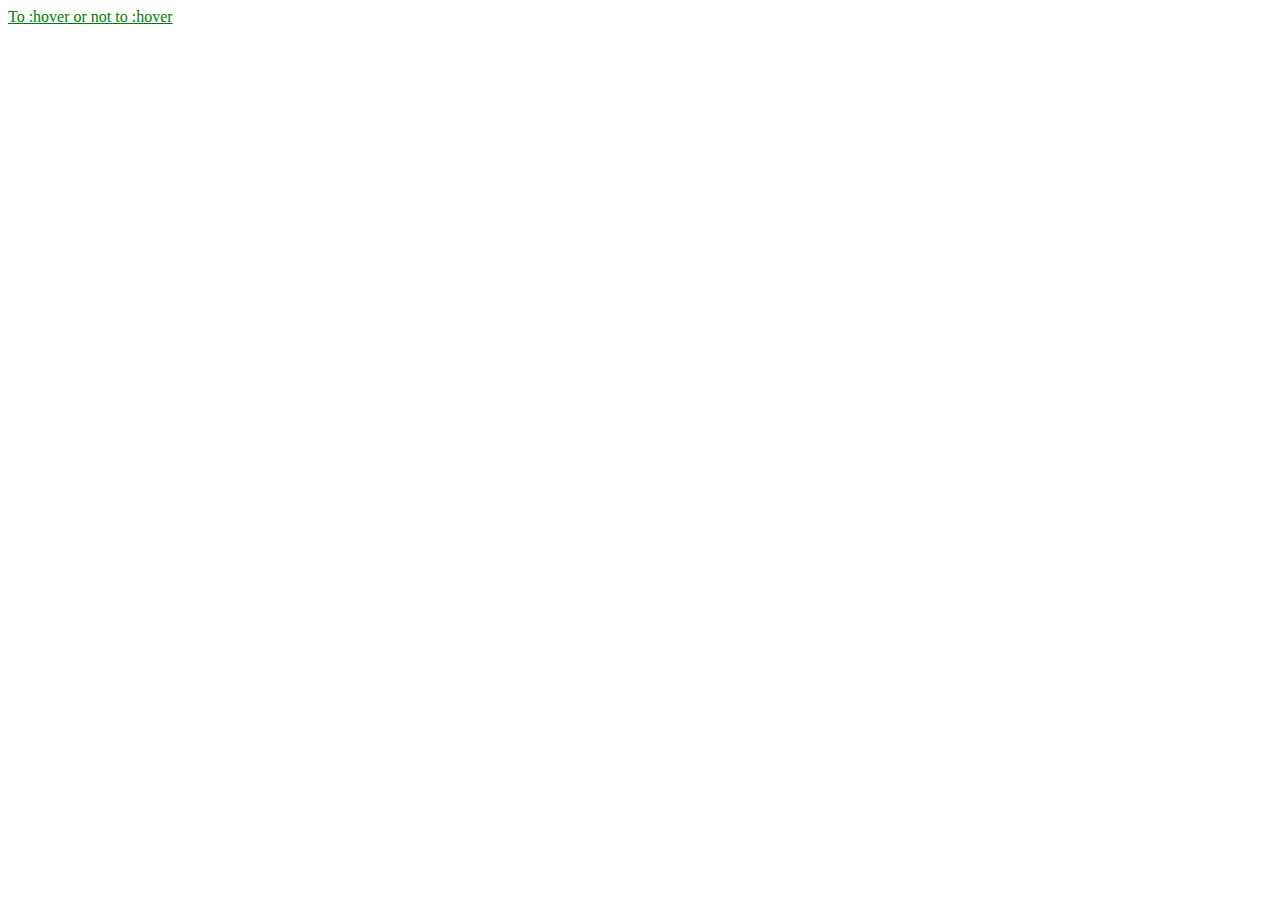
<file: HoverState/index.html>
<!doctype html>

<html>
<head>
  <title>Hover State</title>
  <meta name="viewport" content="width=device-width" />

  <style>
    a {
      color: green;
      display: block;
    }
    a:hover {
      color: red;
      display: block;
    }
    
    @media (max-width: 500px) {
/*      a:hover {
        color: green;
      }
*/    }
  </style>
</head>

<body>
  <a href="http://developer.mozilla.org" title="To hover or not to hover">To :hover or not to :hover</a>
</body>
</html>
</file>
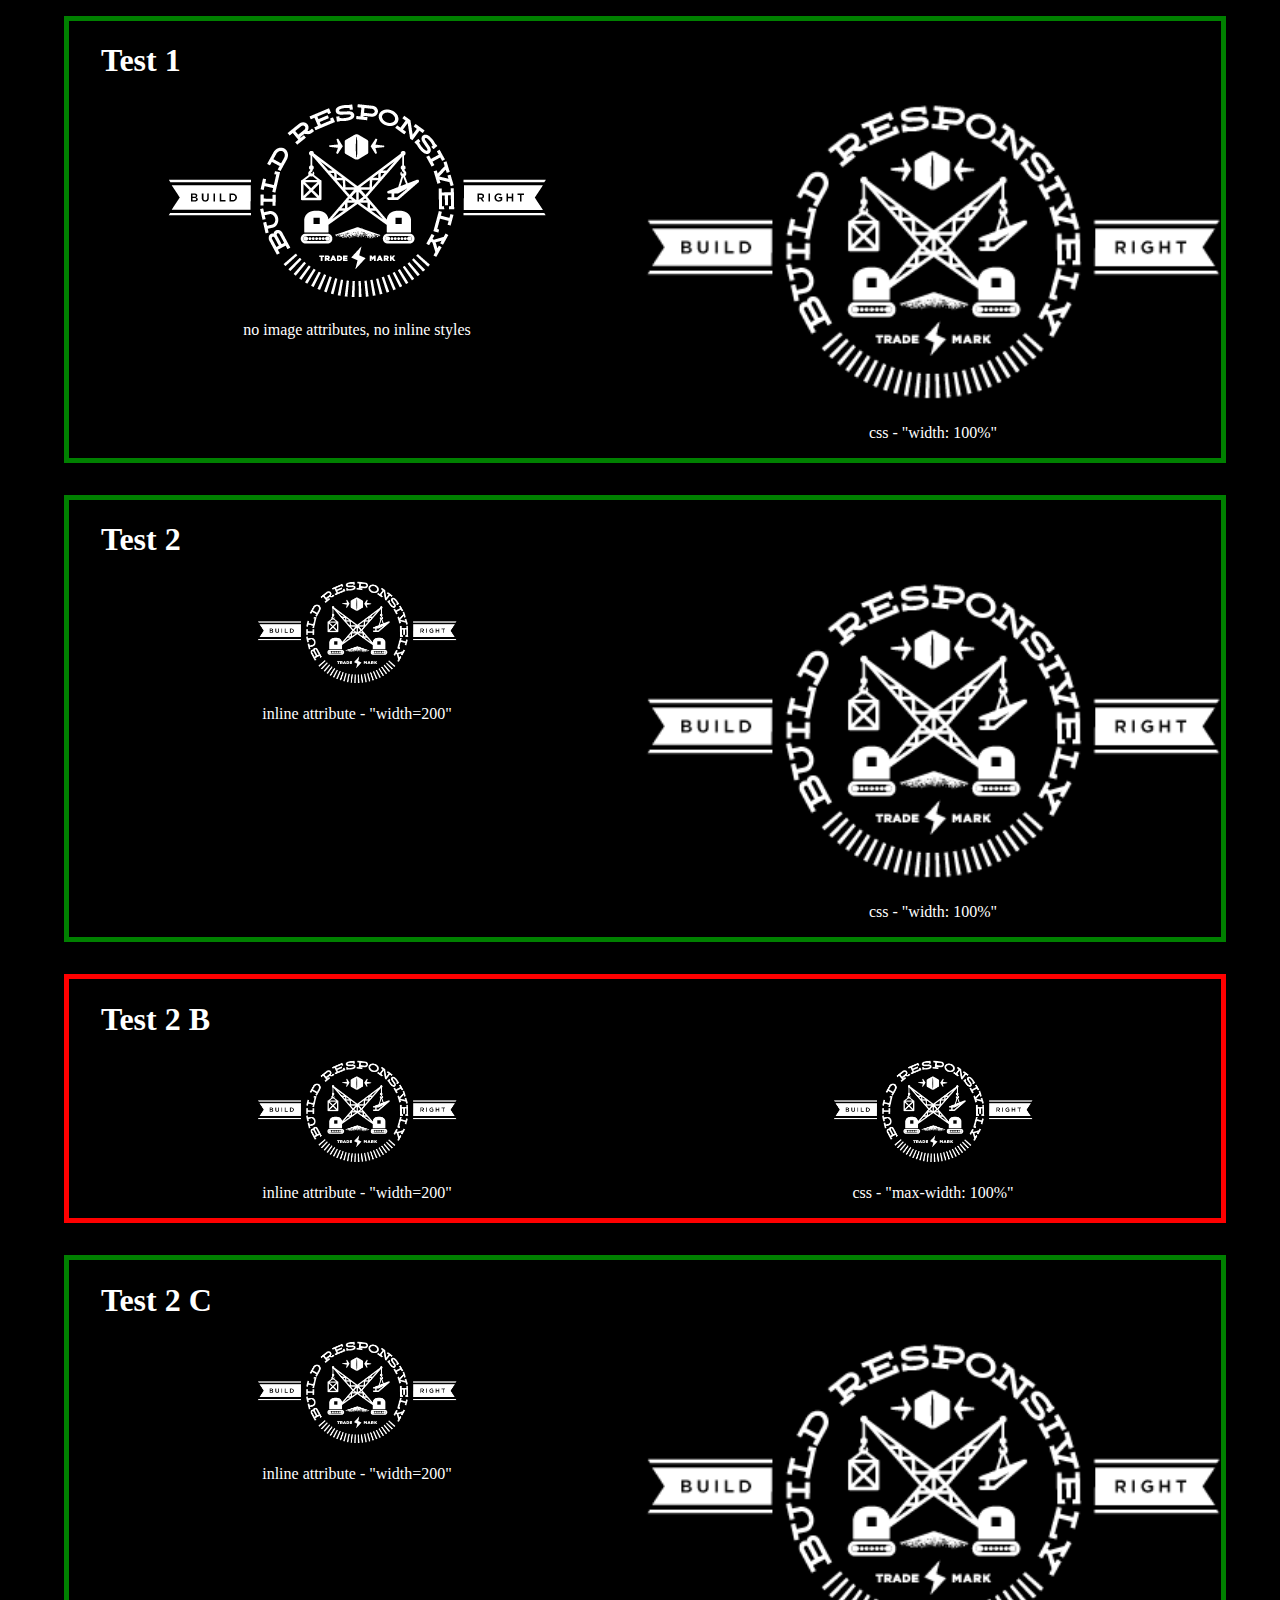
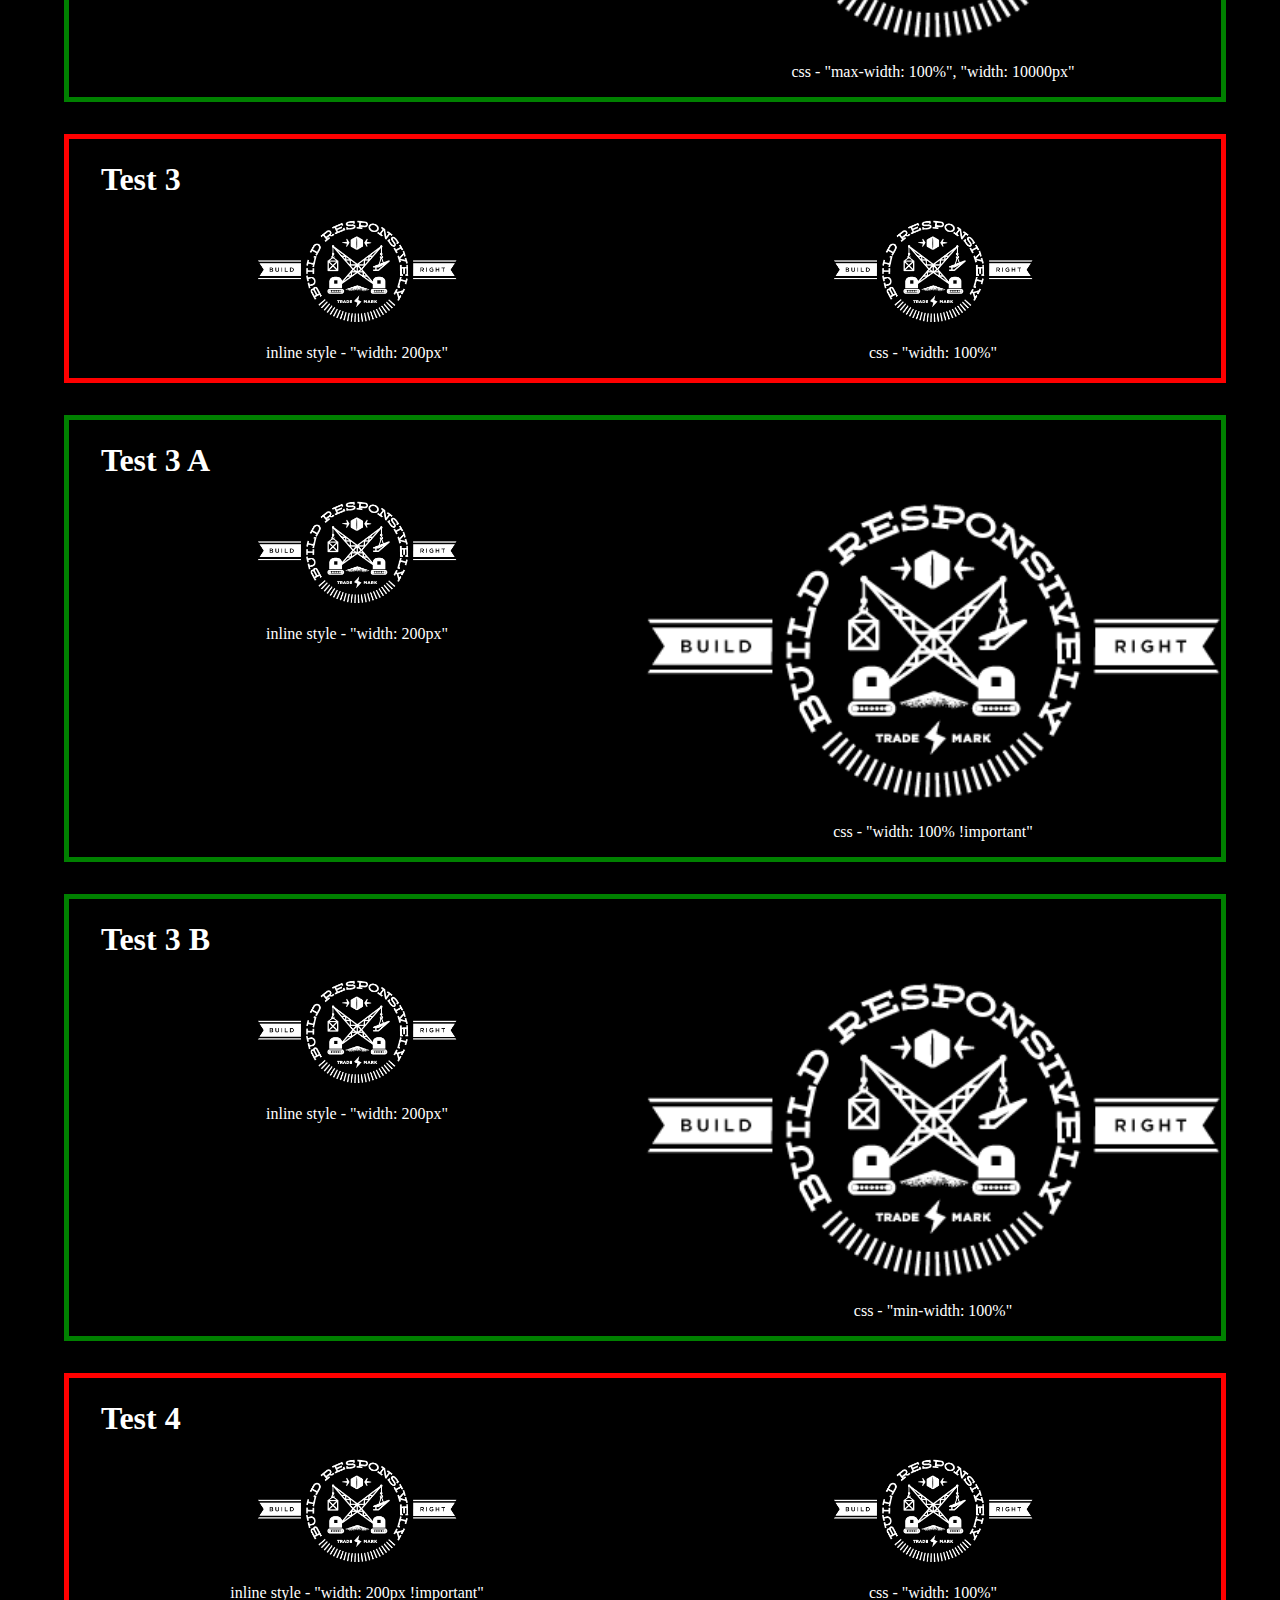
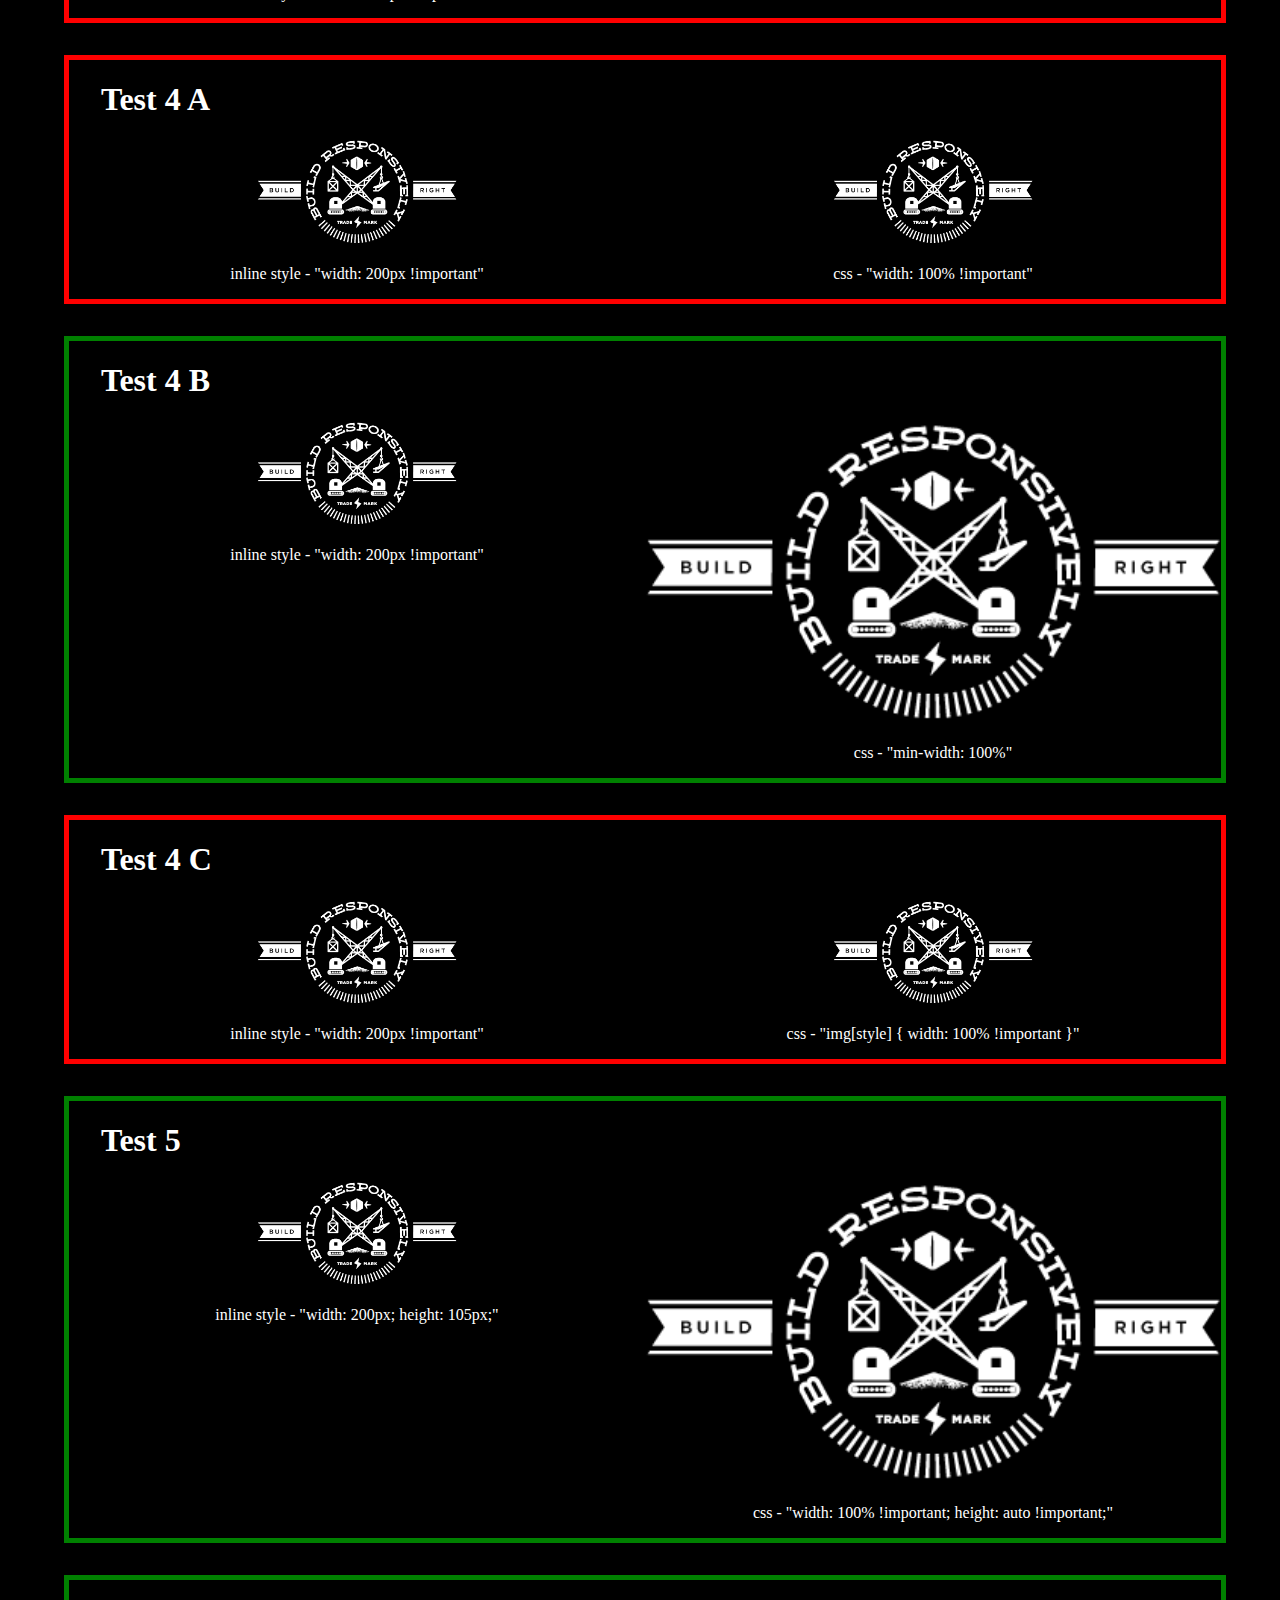
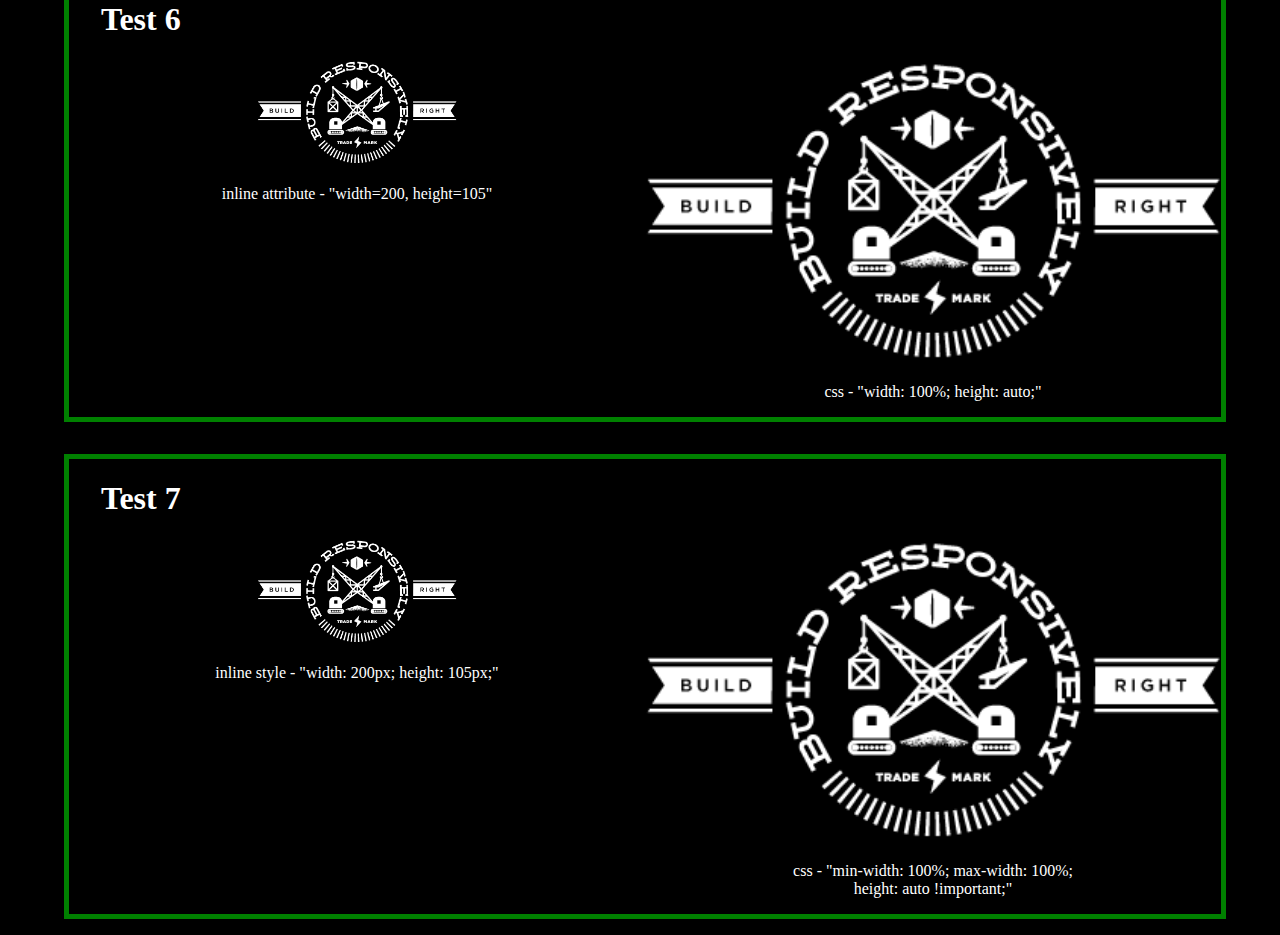
<file: Images/index.html>
<!doctype html>

<html>
<head>
  <title>Retrofitting Inline Image Styles, by Ben Callahan</title>
  <link rel="stylesheet" href="css/images.css">
</head>

<body>

<div class="test test-1">
  <h1>Test 1</h1>
  <div class="half">
    <img src="images/br-logo.png" alt="Build Responsively Logo">
    <p>no image attributes, no inline styles</p>
  </div>

  <div class="half fixit">
    <img src="images/br-logo.png" alt="Build Responsively Logo">
    <p>css - "width: 100%"</p>
  </div>
</div>


<div class="test test-2">
  <h1>Test 2</h1>
  <div class="half">
    <img src="images/br-logo.png" alt="Build Responsively Logo" width="200">
    <p>inline attribute - "width=200"</p>
  </div>

  <div class="half fixit">
    <img src="images/br-logo.png" alt="Build Responsively Logo" width="200">
    <p>css - "width: 100%"</p>
  </div>
</div>


<div class="test test-2-b">
  <h1>Test 2 B</h1>
  <div class="half">
    <img src="images/br-logo.png" alt="Build Responsively Logo" width="200">
    <p>inline attribute - "width=200"</p>
  </div>

  <div class="half fixit">
    <img src="images/br-logo.png" alt="Build Responsively Logo" width="200">
    <p>css - "max-width: 100%"</p>
  </div>
</div>


<div class="test test-2-c">
  <h1>Test 2 C</h1>
  <div class="half">
    <img src="images/br-logo.png" alt="Build Responsively Logo" width="200">
    <p>inline attribute - "width=200"</p>
  </div>

  <div class="half fixit">
    <img src="images/br-logo.png" alt="Build Responsively Logo" width="200">
    <p>css - "max-width: 100%", "width: 10000px"</p>
  </div>
</div>


<div class="test test-3">
  <h1>Test 3</h1>
  <div class="half">
    <img src="images/br-logo.png" alt="Build Responsively Logo" style="width: 200px">
    <p>inline style - "width: 200px"</p>
  </div>

  <div class="half fixit">
    <img src="images/br-logo.png" alt="Build Responsively Logo" style="width: 200px">
    <p>css - "width: 100%"</p>
  </div>
</div>


<div class="test test-3-a">
  <h1>Test 3 A</h1>
  <div class="half">
    <img src="images/br-logo.png" alt="Build Responsively Logo" style="width: 200px">
    <p>inline style - "width: 200px"</p>
  </div>

  <div class="half fixit">
    <img src="images/br-logo.png" alt="Build Responsively Logo" style="width: 200px">
    <p>css - "width: 100% !important"</p>
  </div>
</div>


<div class="test test-3-b">
  <h1>Test 3 B</h1>
  <div class="half">
    <img src="images/br-logo.png" alt="Build Responsively Logo" style="width: 200px">
    <p>inline style - "width: 200px"</p>
  </div>

  <div class="half fixit">
    <img src="images/br-logo.png" alt="Build Responsively Logo" style="width: 200px">
    <p>css - "min-width: 100%"</p>
  </div>
</div>


<div class="test test-4">
  <h1>Test 4</h1>
  <div class="half">
    <img src="images/br-logo.png" alt="Build Responsively Logo" style="width: 200px !important">
    <p>inline style - "width: 200px !important"</p>
  </div>

  <div class="half fixit">
    <img src="images/br-logo.png" alt="Build Responsively Logo" style="width: 200px !important">
    <p>css - "width: 100%"</p>
  </div>
</div>


<div class="test test-4-a">
  <h1>Test 4 A</h1>
  <div class="half">
    <img src="images/br-logo.png" alt="Build Responsively Logo" style="width: 200px !important">
    <p>inline style - "width: 200px !important"</p>
  </div>

  <div class="half fixit">
    <img src="images/br-logo.png" alt="Build Responsively Logo" style="width: 200px !important">
    <p>css - "width: 100% !important"</p>
  </div>
</div>


<div class="test test-4-b">
  <h1>Test 4 B</h1>
  <div class="half">
    <img src="images/br-logo.png" alt="Build Responsively Logo" style="width: 200px !important">
    <p>inline style - "width: 200px !important"</p>
  </div>

  <div class="half fixit">
    <img src="images/br-logo.png" alt="Build Responsively Logo" style="width: 200px !important">
    <p>css - "min-width: 100%"</p>
  </div>
</div>


<div class="test test-4-c">
  <h1>Test 4 C</h1>
  <div class="half">
    <img src="images/br-logo.png" alt="Build Responsively Logo" style="width: 200px !important">
    <p>inline style - "width: 200px !important"</p>
  </div>

  <div class="half fixit">
    <img src="images/br-logo.png" alt="Build Responsively Logo" style="width: 200px !important">
    <p>css - "img[style] { width: 100% !important }"</p>
  </div>
</div>


<div class="test test-5">
  <h1>Test 5</h1>
  <div class="half">
    <img src="images/br-logo.png" alt="Build Responsively Logo" style="width: 200px; height: 105px;">
    <p>inline style - "width: 200px; height: 105px;"</p>
  </div>

  <div class="half fixit">
    <img src="images/br-logo.png" alt="Build Responsively Logo" style="width: 200px; height: 105px;">
    <p>css - "width: 100% !important; height: auto !important;"</p>
  </div>
</div>


<div class="test test-6">
  <h1>Test 6</h1>
  <div class="half">
    <img src="images/br-logo.png" alt="Build Responsively Logo" width="200" height="105">
    <p>inline attribute - "width=200, height=105"</p>
  </div>

  <div class="half fixit">
    <img src="images/br-logo.png" alt="Build Responsively Logo" width="200" height="105">
    <p>css - "width: 100%; height: auto;"</p>
  </div>
</div>


<div class="test test-7">
  <h1>Test 7</h1>
  <div class="half">
    <img src="images/br-logo.png" alt="Build Responsively Logo" style="width: 200px; height: 105px;">
    <p>inline style - "width: 200px; height: 105px;"</p>
  </div>

  <div class="half fixit">
    <img src="images/br-logo.png" alt="Build Responsively Logo" style="width: 200px; height: 105px;">
    <p>css - "min-width: 100%; max-width: 100%;<br>height: auto !important;"</p>
  </div>
</div>


</body>
</html>
</file>
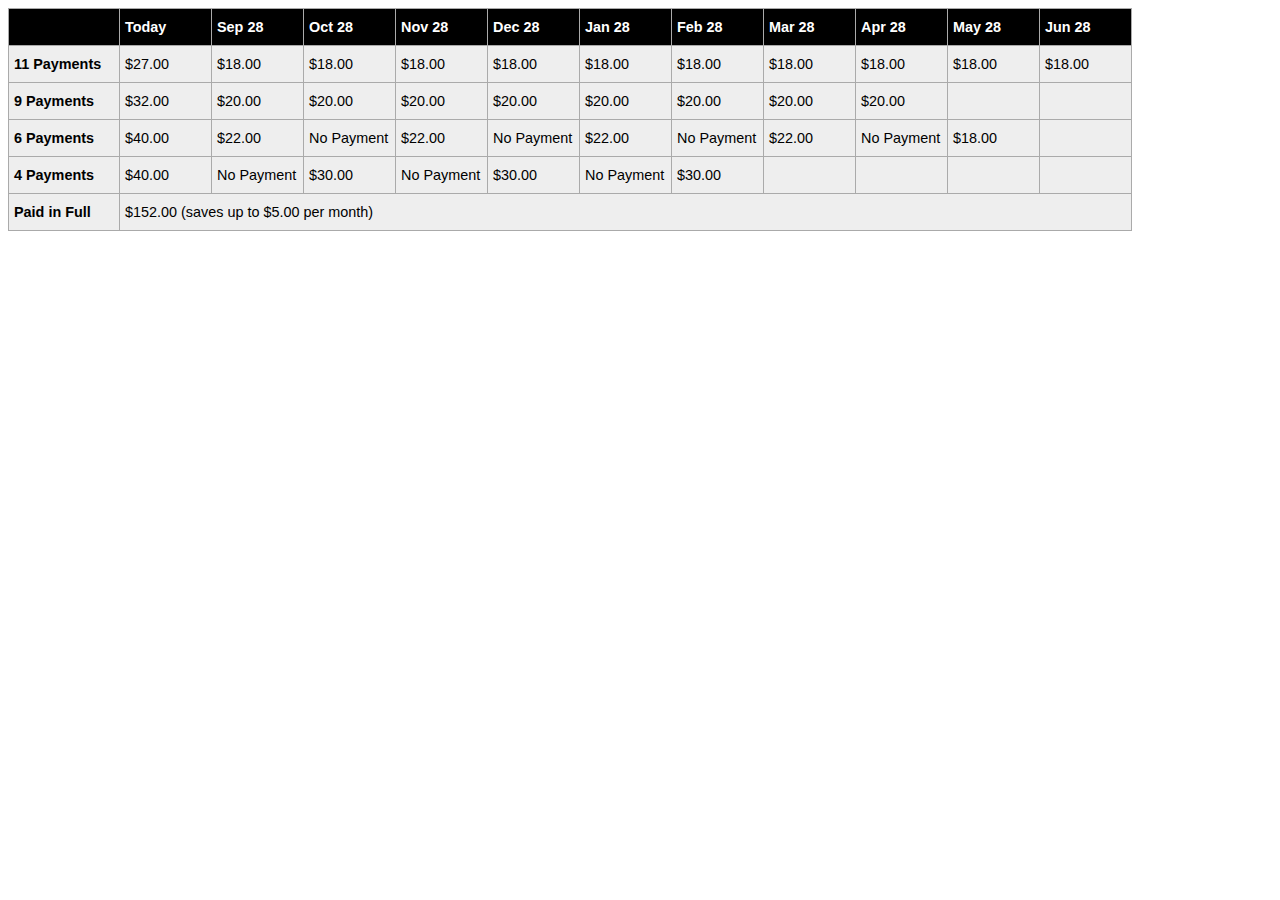
<file: Tables/index.html>
<!doctype html>

<html>
<head>
  <title>Retrofitting Tables Example, by Ben Callahan</title>
  <link rel="stylesheet" href="css/original.css">
  
  <link rel="stylesheet" href="css/tables.css" media="(max-width: 600px)">
</head>

<body>
  <table border="0" bgcolor="#eee">
    <thead bgcolor="black" style="color: #fff">
      <tr>
        <th width="100"></th>
        <th width="81">Today</th>
        <th width="81">Sep 28</th>
        <th width="81">Oct 28</th>
        <th width="81">Nov 28</th>
        <th width="81">Dec 28</th>
        <th width="81">Jan 28</th>
        <th width="81">Feb 28</th>
        <th width="81">Mar 28</th>
        <th width="81">Apr 28</th>
        <th width="81">May 28</th>
        <th width="81">Jun 28</th>
      </tr>
    </thead>
    <tr>
      <th width="100">11 Payments</th>
      <td width="81">$27.00</td>
      <td width="81">$18.00</td>
      <td width="81">$18.00</td>
      <td width="81">$18.00</td>
      <td width="81">$18.00</td>
      <td width="81">$18.00</td>
      <td width="81">$18.00</td>
      <td width="81">$18.00</td>
      <td width="81">$18.00</td>
      <td width="81">$18.00</td>
      <td width="81">$18.00</td>
    </tr>

    <tr>
      <th width="100">9 Payments</th>
      <td>$32.00</td>
      <td>$20.00</td>
      <td>$20.00</td>
      <td>$20.00</td>
      <td>$20.00</td>
      <td>$20.00</td>
      <td>$20.00</td>
      <td>$20.00</td>
      <td>$20.00</td>
      <td></td>
      <td></td>
    </tr>

    <tr>
      <th width="100">6 Payments</th>
      <td>$40.00</td>
      <td>$22.00</td>
      <td>No Payment</td>
      <td>$22.00</td>
      <td>No Payment</td>
      <td>$22.00</td>
      <td>No Payment</td>
      <td>$22.00</td>
      <td>No Payment</td>
      <td>$18.00</td>
      <td></td>
    </tr>

    <tr>
      <th width="100">4 Payments</th>
      <td>$40.00</td>
      <td>No Payment</td>
      <td>$30.00</td>
      <td>No Payment</td>
      <td>$30.00</td>
      <td>No Payment</td>
      <td>$30.00</td>
      <td></td>
      <td></td>
      <td></td>
      <td></td>
    </tr>

    <tr>
      <th width="100">Paid in Full</th>
      <td colspan="11">$152.00 (saves up to $5.00 per month)</td>
    </tr>
  </table>
</body>
</html>
</file>
<file: Images/css/images.css>
body {
  background-color: #000;
  color: #fff;
  width: 100%;
  margin: 0 auto;
}

div.half {
  width: 50%;
  float: left;
}

.test {
  float: left;
  width: 90%;
  margin: 1em 5%;
  text-align: center;
  border: 5px solid red;
}
h1 {
  text-align: left;
  padding-left: 1em;
}



.test-1 .fixit img,
.test-2 .fixit img,
.test-3 .fixit img,
.test-4 .fixit img {
  width: 100%;
}

.test-2-b .fixit img {
  max-width: 100%;
}

.test-2-c .fixit img {
  max-width: 100%;
  width: 10000px;
}

.test-3-a .fixit img,
.test-4-a .fixit img,
.test-4-c .fixit img[style] {
  width: 100% !important;
}

.test-3-b .fixit img,
.test-4-b .fixit img {
  min-width: 100%;
}

.test-5 .fixit img {
  width: 100% !important;
  height: auto !important;
}

.test-6 .fixit img {
  width: 100%;
  height: auto;
}

.test-7 .fixit img {
  min-width: 100%;
  max-width: 100%;
  height: auto !important;
}

.test-1,
.test-2,
.test-2-c,
.test-3-a,
.test-3-b,
.test-4-b,
.test-5,
.test-6,
.test-7 {
  border-color: green;
}
</file>
<file: Tables/css/original.css>
table {
  font-size: .9em;
  font-family: Arial, sans-serif;
  border-collapse: collapse;
}
td, th {
  text-align: left;
  padding: 10px 5px;
  border: 1px solid #aaa;
}
</file>
<file: Tables/css/tables.css>
body { background-color: red; }

/* make browsers include padding and border inside the width */
/* http://paulirish.com/2012/box-sizing-border-box-ftw/ */
/* http://html5please.com/#box-sizing */
/** {
  -moz-box-sizing: border-box;
  -webkit-box-sizing: border-box;
  box-sizing: border-box;
}
*/

/* basic table styles and positioning */
/*table {
  width: 100%;
  float: left;
  border: 1px solid #aaa;
}
*/

/* table cells get "display: block" and "float: left" */
/*th, td {
  display: block;
  float: left;
  text-align: center;
  border: 0;
  border-bottom: 1px solid #aaa;
}
*/

/* the far left column will be full-width and called out */
/*th {
  width: 100%;
  background-color: #000;
  color: #fff;
}
*/

/* each inner table cell will fit four-across (25%) */
/*td {
  width: 25%;
  min-height: 3em;
  border-right: 1px solid #aaa;
}
*/

/* hide the header row */
/*thead {
  display: none;
}
*/

/* because the header row is dynamic and we need to see it for each row,
   we're going to use generated content to fake it */
/*td:before {
  display: block;
  font-weight: bold;
  margin-bottom: .25em;
}
*/

/* the second column (or the first inner table cell) is the first payment */
/*td:nth-child(2):before {
  content: "Today";
}
*/

/* each additional inner cell is for the following month's payment */
/*td:nth-child(3):before {
  content: "Month 2";
}
td:nth-child(4):before {
  content: "Month 3";
}
td:nth-child(5):before {
  content: "Month 4";
}
td:nth-child(6):before {
  content: "Month 5";
}
td:nth-child(7):before {
  content: "Month 6";
}
td:nth-child(8):before {
  content: "Month 7";
}
td:nth-child(9):before {
  content: "Month 8";
}
td:nth-child(10):before {
  content: "Month 9";
}
td:nth-child(11):before {
  content: "Month 10";
}
td:nth-child(12):before {
  content: "Month 11";
}
*/

/* hide the empty cells at the end of each row */
/*tr:nth-child(2) td:nth-child(11),
tr:nth-child(2) td:nth-child(12),
tr:nth-child(3) td:nth-child(12),
tr:nth-child(4) td:nth-child(9),
tr:nth-child(4) td:nth-child(10),
tr:nth-child(4) td:nth-child(11),
tr:nth-child(4) td:nth-child(12) {
  display: none;
}
*/

/* the last option only has one inner cell, make it 100% */
/*tr:nth-child(5) td {
  width: 100%;
}*/
</file>
